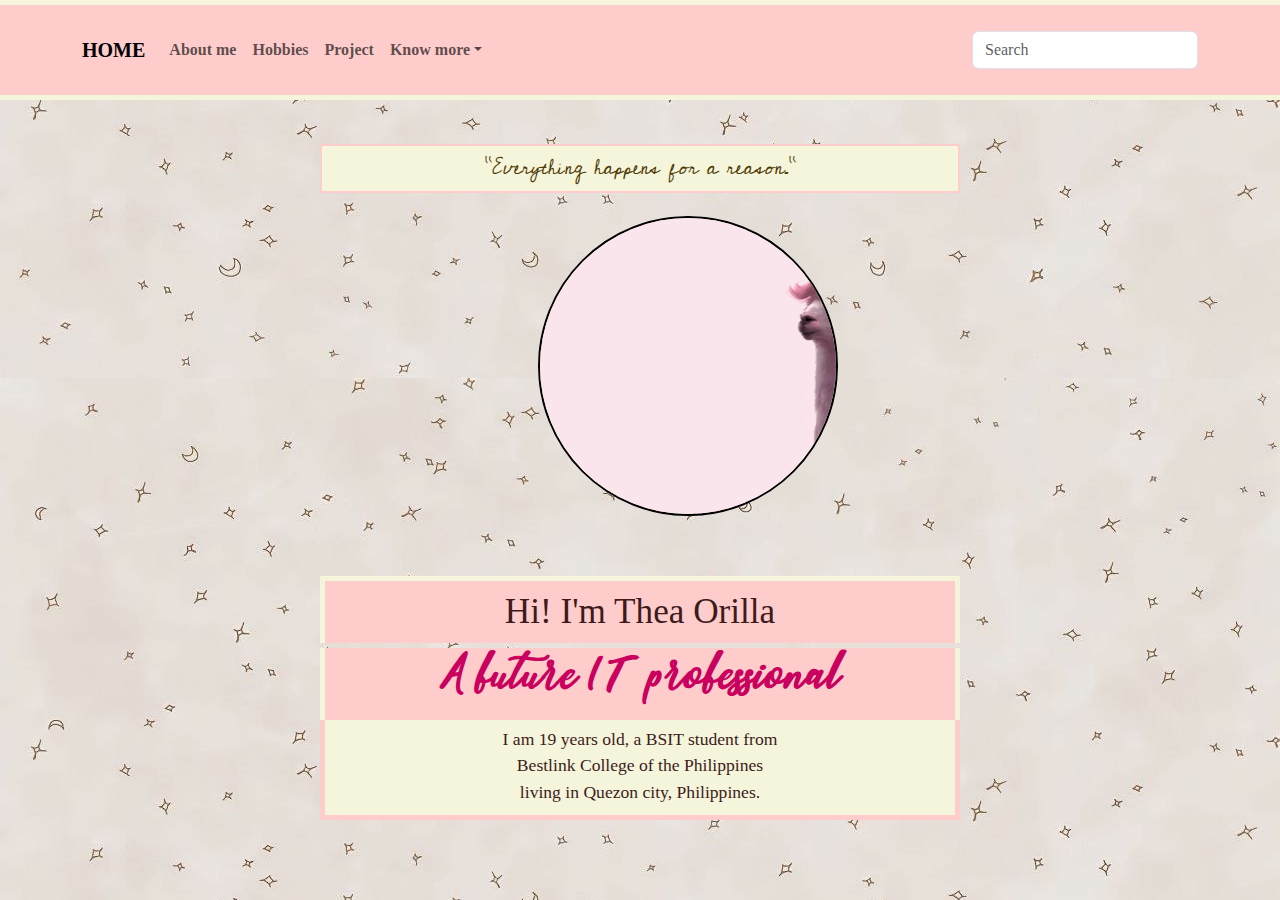
<file: aboutme.html>
<!DOCTYPE html>
<html lang="en">
    <head>
        <meta charset="utf-8">
        <meta name="viewport" content="width=device-width,initial-scale=1.0">
        <link rel="stylesheet" href="aboutme.css">
        <link rel="stylesheet" href="https://cdnjs.cloudflare.com/ajax/libs/animate.css/4.1.1/animate.min.css"/>
        <link rel="stylesheet" href="https://cdn.jsdelivr.net/npm/bootstrap@5.3.2/dist/css/bootstrap.min.css">
        <script src="https://cdn.jsdelivr.net/npm/bootstrap@5.3.2/dist/js/bootstrap.bundle.min.js"></script>
    </head>
    <title>ABOUT ME</title>

  <body>
<nav class="navbar navbar-expand-sm" aria-label="Third navbar example">
   
  <div class="container">
      <a class="navbar-brand" href="index.html">HOME</a>
      <button class="navbar-toggler" type="button" data-bs-toggle="collapse" data-bs-target="#navbarsExample03" aria-controls="navbarsExample03" aria-expanded="false" aria-label="Toggle navigation">
        <span class="navbar-toggler-icon"></span>
      </button>

      <div class="collapse navbar-collapse" id="navbarsExample03">
        <ul class="navbar-nav me-auto mb-2 mb-sm-0">
          <li class="nav-item">
            <a class="nav-link" aria-current="page" href="aboutme.html">About me</a>
          </li>
          <li class="nav-item">
            <a class="nav-link" href="hobbies.html">Hobbies</a>
          </li>
          <li class="nav-item">
            <a class="nav-link" href="projects.html">Project</a>
          </li>
          <li class="nav-item dropdown">
            <a class="nav-link dropdown-toggle" href="#" data-bs-toggle="dropdown" aria-expanded="false">Know more</a>
            <ul class="dropdown-menu">
              <li><a class="dropdown-item" href="certification.html">Certification</a></li>
              <li><a class="dropdown-item" href="education.html">Education</a></li>
              <li><a class="dropdown-item" href="contact.html">Contact</a></li>
            </ul>
          </li>
        </ul>
        <form role="search">
          <input class="form-control" type="search" placeholder="Search" aria-label="Search">
        </form>
      </div>
    </div>
  </nav>
</body>
<img class="hello" src="haha.gif">
<h2 id="motto" class="animate__animated animate__flipInX">"Everything happens for a reason."</h2>
<h1 id="name" class="animate__animated animate__backInRight">
  Hi! I'm Thea Orilla<br></h1>
  <p id="school" class="animate__animated animate__backInLeft"> 
      I am 19 years old, a BSIT student from <br> Bestlink College of the Philippines<br>
      living in Quezon city, Philippines.
  </p>
  
  <h2 id="future" class="animate__animated animate__swing"> A future IT professional</h2>

  

</p>
</html>
</file>
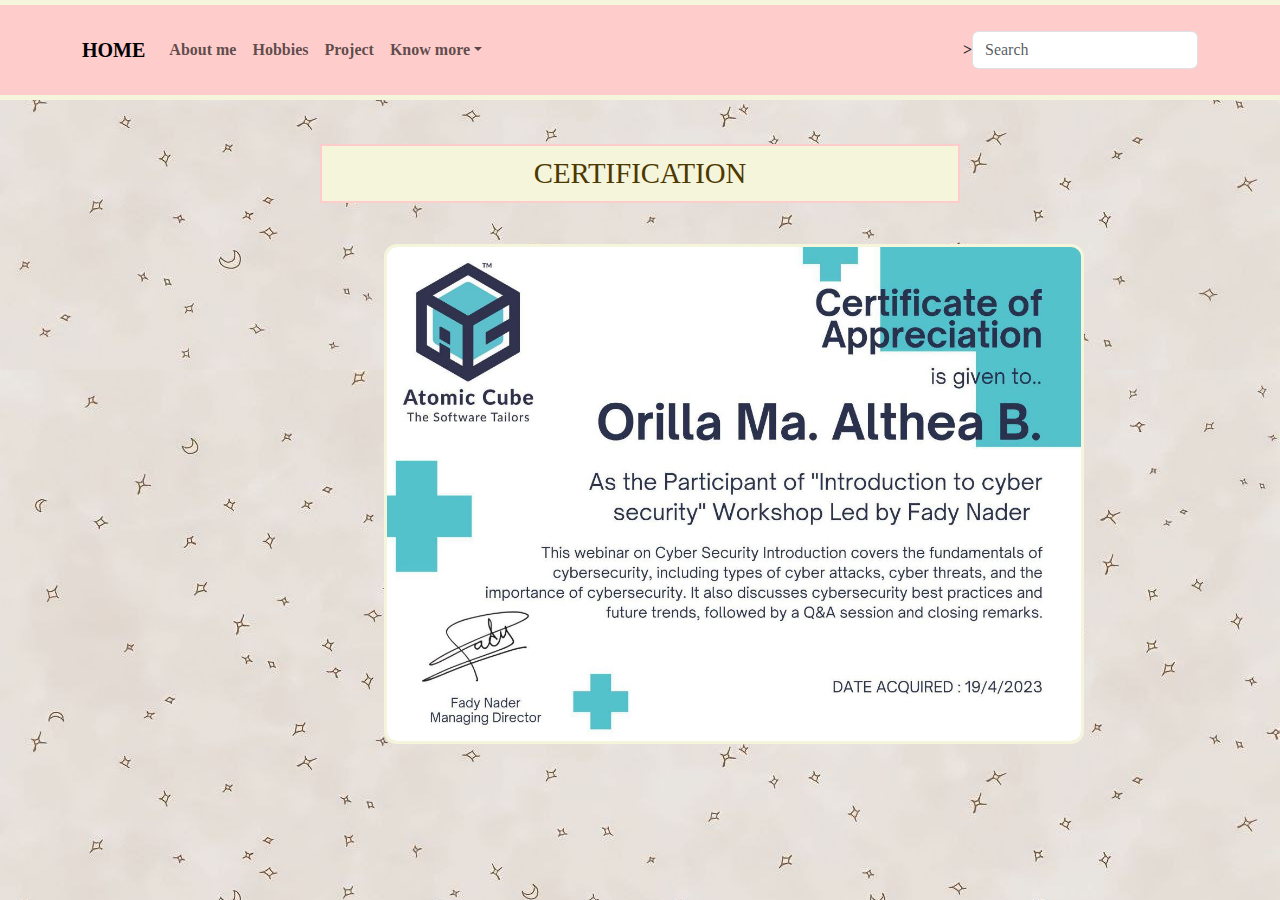
<file: certification.html>
<!DOCTYPE html>
<html lang="en">
    <head>
        <meta charset="utf-8">
        <meta name="viewport" content="width=device-width,initial-scale=1.0">
        <link rel="stylesheet" href="certi.css">
        <link rel="stylesheet" href="https://cdnjs.cloudflare.com/ajax/libs/animate.css/4.1.1/animate.min.css"/>
        <link rel="stylesheet" href="https://cdn.jsdelivr.net/npm/bootstrap@5.3.2/dist/css/bootstrap.min.css">
        <script src="https://cdn.jsdelivr.net/npm/bootstrap@5.3.2/dist/js/bootstrap.bundle.min.js"></script>
    
    </head>
    <title>PROJECTS</title>

  <body>
<nav class="navbar navbar-expand-sm" aria-label="Third navbar example">
   
  <div class="container">
      <a class="navbar-brand" href="index.html">HOME</a>
      <button class="navbar-toggler" type="button" data-bs-toggle="collapse" data-bs-target="#navbarsExample03" aria-controls="navbarsExample03" aria-expanded="false" aria-label="Toggle navigation">
        <span class="navbar-toggler-icon"></span>
      </button>

      <div class="collapse navbar-collapse" id="navbarsExample03">       
        <ul class="navbar-nav me-auto mb-2 mb-sm-0">
          <li class="nav-item">
            <a class="nav-link" aria-current="page" href="aboutme.html">About me</a>
          </li>
          <li class="nav-item">
            <a class="nav-link" href="hobbies.html">Hobbies</a>
          </li>
          <li class="nav-item">
            <a class="nav-link" href="projects.html">Project</a>
          </li>
          <li class="nav-item dropdown">
            <a class="nav-link dropdown-toggle" href="#" data-bs-toggle="dropdown" aria-expanded="false">Know more</a>
            <ul class="dropdown-menu">
              <li><a class="dropdown-item" href="certification.html">Certification</a></li>
              <li><a class="dropdown-item" href="education.html">Education</a></li>
              <li><a class="dropdown-item" href="contact.html">Contact</a></li>
            </ul>
          </li>
        </ul>>
        <form role="search">
          <input class="form-control" type="search" placeholder="Search" aria-label="Search">
        </form>
      </div>
    </div>
  </nav>
</body>
<h1 class="animate__animated animate__flipInY" id="certification" >CERTIFICATION</h1>
<a href="https://atomic-cube.com/atomic-cube-portfolio/"><img src="certi.jpg"/></a>
</file>
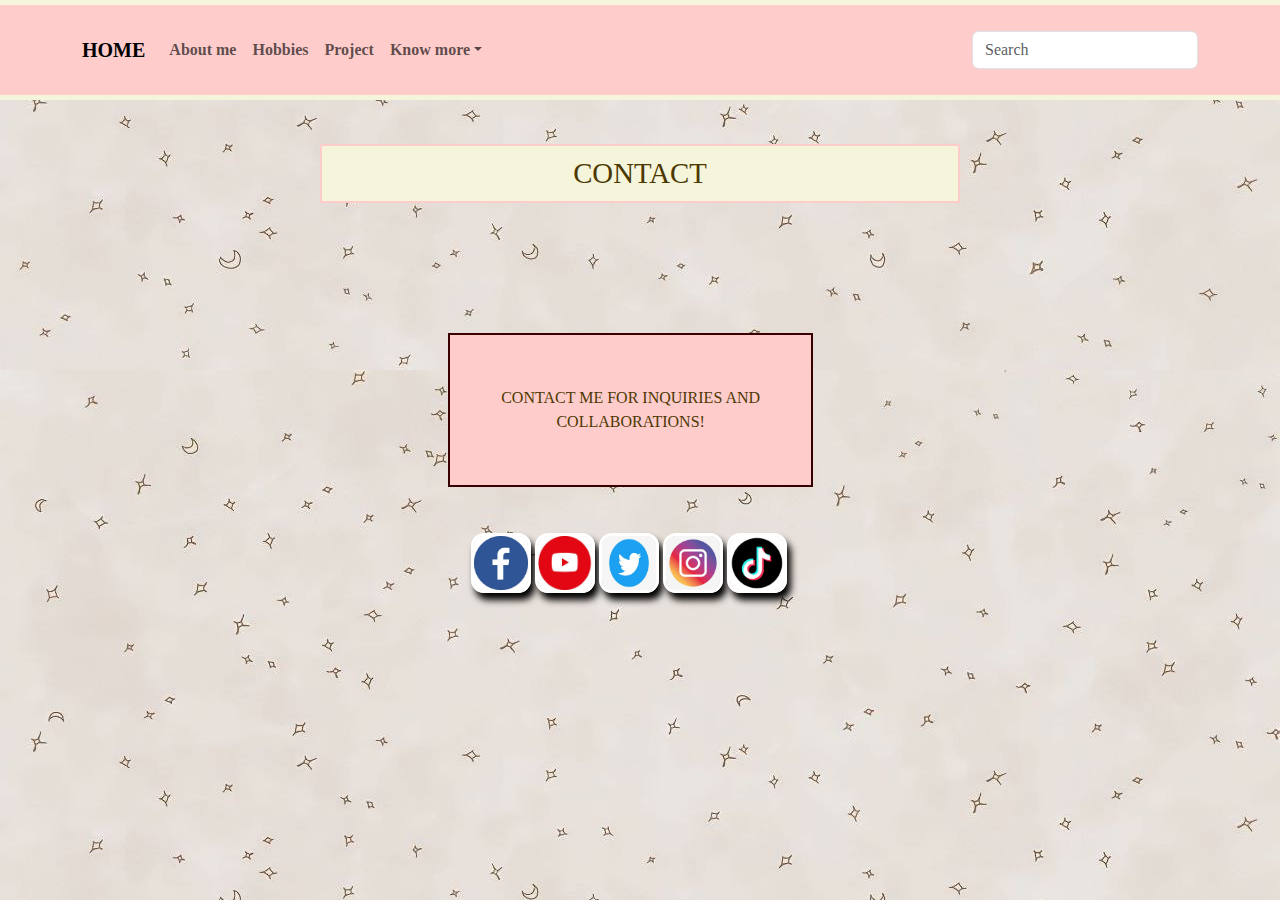
<file: contact.html>
<!DOCTYPE html>
<html lang="en">
    <head>
        <meta charset="utf-8">
        <meta name="viewport" content="width=device-width,initial-scale=1.0">
        <link rel="stylesheet" href="contact.css">
        <link rel="stylesheet" href="https://cdnjs.cloudflare.com/ajax/libs/animate.css/4.1.1/animate.min.css"/>
        <link rel="stylesheet" href="https://cdnjs.cloudflare.com/ajax/libs/font-awesome/6.4.2/css/all.min.css"/>
        <link rel="stylesheet" href="https://cdn.jsdelivr.net/npm/bootstrap@5.3.2/dist/css/bootstrap.min.css">
        <script src="https://cdn.jsdelivr.net/npm/bootstrap@5.3.2/dist/js/bootstrap.bundle.min.js"></script>

    
    </head>
    <title>PROJECTS</title>
<body>
        <nav class="navbar navbar-expand-sm" aria-label="Third navbar example">
           
          <div class="container">
              <a class="navbar-brand" href="index.html">HOME</a>
              <button class="navbar-toggler" type="button" data-bs-toggle="collapse" data-bs-target="#navbarsExample03" aria-controls="navbarsExample03" aria-expanded="false" aria-label="Toggle navigation">
                <span class="navbar-toggler-icon"></span>
              </button>
        
              <div class="collapse navbar-collapse" id="navbarsExample03">
                <ul class="navbar-nav me-auto mb-2 mb-sm-0">
                  <li class="nav-item">
                    <a class="nav-link" aria-current="page" href="aboutme.html">About me</a>
                  </li>
                  <li class="nav-item">
                    <a class="nav-link" href="hobbies.html">Hobbies</a>
                  </li>
                  <li class="nav-item">
                    <a class="nav-link" href="projects.html">Project</a>
                  </li>
                  <li class="nav-item dropdown">
                    <a class="nav-link dropdown-toggle" href="#" data-bs-toggle="dropdown" aria-expanded="false">Know more</a>
                    <ul class="dropdown-menu">
                      <li><a class="dropdown-item" href="certification.html">Certification</a></li>
                      <li><a class="dropdown-item" href="education.html">Education</a></li>
                      <li><a class="dropdown-item" href="#">Contact</a></li>
                    </ul>
                  </li>
                </ul>
                <form role="search">
                  <input class="form-control" type="search" placeholder="Search" aria-label="Search">
                </form>
              </div>
            </div>
          </nav>
        </body>
<h1 class="animate__animated animate__flipInY" id="contact" >CONTACT</h1>
<p>CONTACT ME FOR INQUIRIES AND <br>COLLABORATIONS!</p>

<div class="soc">
  <a href="https://www.facebook.com/theijishiru/"> <img src="fb.jpg"</a>
</div>

<div class="soc1">
<a href="https://www.youtube.com/@beingtheiji"> <img src="yt.jpg"</a>

</div>

<div class="soc2">
<a href="https://twitter.com/aestheawesome"> <img src="twt.jpg"</a>

</div>

<div class="soc3">
<a href="https://www.instagram.com/aestheawesome/"> <img src="ig.jpg"</a>

</div>

<div class="soc4">
<a href="https://www.tiktok.com/@_beingtheiji?is_from_webapp=1&sender_device=pc"> <img src="tt.jpg"</a>

</div>
</html>
</file>
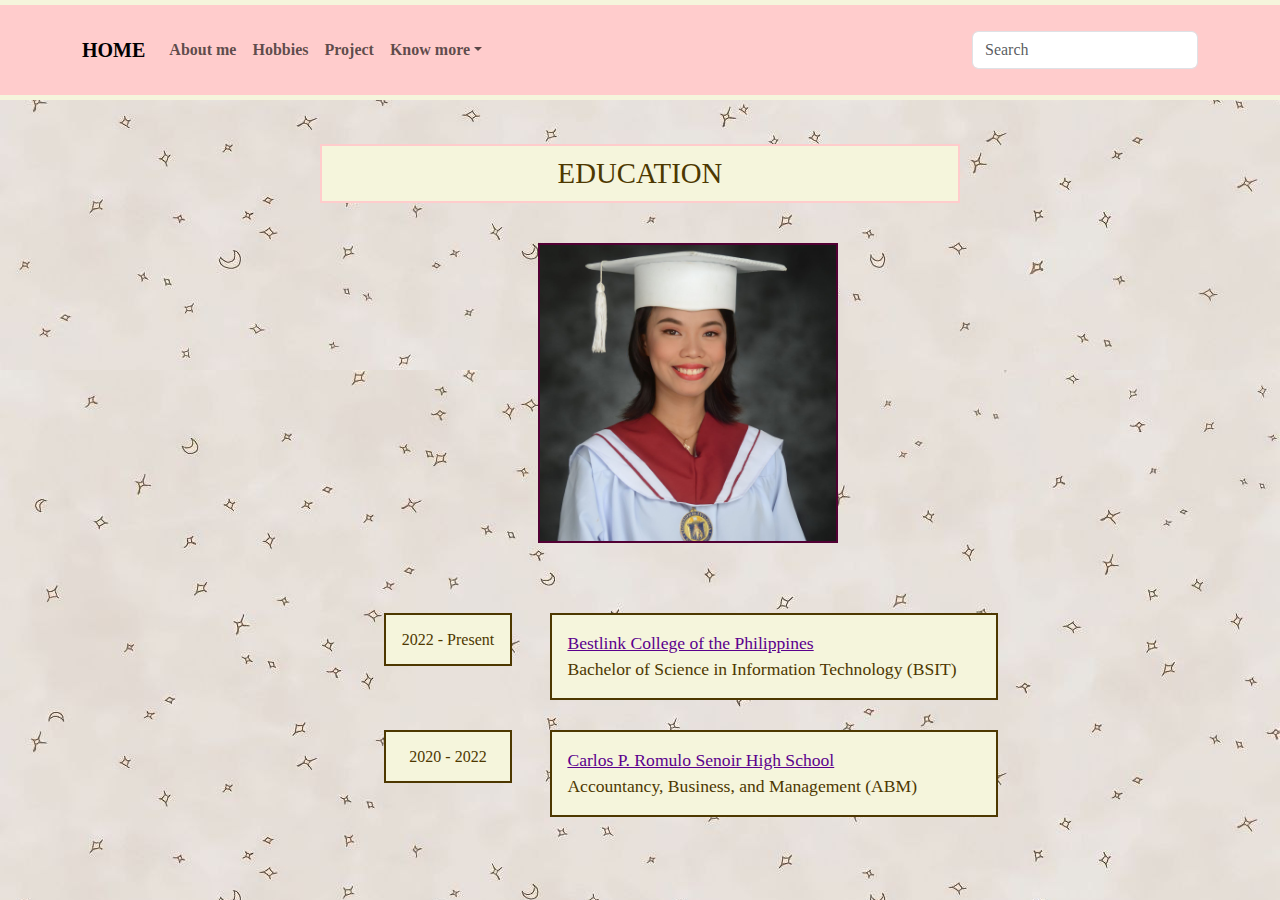
<file: education.html>
<!DOCTYPE html>
<html lang="en">
    <head>
        <meta charset="utf-8">
        <meta name="viewport" content="width=device-width,initial-scale=1.0">
        <link rel="stylesheet" href="education.css">
        <link rel="stylesheet" href="https://cdnjs.cloudflare.com/ajax/libs/animate.css/4.1.1/animate.min.css"/>
        <link rel="stylesheet" href="https://cdn.jsdelivr.net/npm/bootstrap@5.3.2/dist/css/bootstrap.min.css">
        <script src="https://cdn.jsdelivr.net/npm/bootstrap@5.3.2/dist/js/bootstrap.bundle.min.js"></script>

    
    </head>
    <title>PROJECTS</title>

    <body>
        <nav class="navbar navbar-expand-sm" aria-label="Third navbar example">
           
          <div class="container">
              <a class="navbar-brand" href="index.html">HOME</a>
              <button class="navbar-toggler" type="button" data-bs-toggle="collapse" data-bs-target="#navbarsExample03" aria-controls="navbarsExample03" aria-expanded="false" aria-label="Toggle navigation">
                <span class="navbar-toggler-icon"></span>
              </button>
        
              <div class="collapse navbar-collapse" id="navbarsExample03">
                <ul class="navbar-nav me-auto mb-2 mb-sm-0">
                  <li class="nav-item">
                    <a class="nav-link" aria-current="page" href="aboutme.html">About me</a>
                  </li>
                  <li class="nav-item">
                    <a class="nav-link" href="hobbies.html">Hobbies</a>
                  </li>
                  <li class="nav-item">
                    <a class="nav-link" href="projects.html">Project</a>
                  </li>
                  <li class="nav-item dropdown">
                    <a class="nav-link dropdown-toggle" href="#" data-bs-toggle="dropdown" aria-expanded="false">Know more</a>
                    <ul class="dropdown-menu">
                      <li><a class="dropdown-item" href="certification.html">Certification</a></li>
                      <li><a class="dropdown-item" href="education.html">Education</a></li>
                      <li><a class="dropdown-item" href="contact.html">Contact</a></li>
                    </ul>
                  </li>
                </ul>
                <form role="search">
                  <input class="form-control" type="search" placeholder="Search" aria-label="Search">
                </form>
              </div>
            </div>
          </nav>
        </body>
<h1 class="animate__animated animate__flipInY" id="education" >EDUCATION</h1>
<img class="grad" src="educ.jpg">
<h4 id="educ1" class="animate__animated animate__backInLeft"> 2022 - Present</h4>
      <p id="educ2" class="animate__animated animate__backInRight"><a href="https://bcp.edu.ph/"> Bestlink College of the Philippines<br></a>
        Bachelor of Science in Information Technology (BSIT)</p>

<h4 id="educ3" class="animate__animated animate__backInLeft"> 2020 - 2022</h4>
     <p id="educ4" class="animate__animated animate__backInRight"><a href="https://www.facebook.com/CarlosPRomuloSHS/">Carlos P. Romulo Senoir High School</a><br>
       Accountancy, Business, and Management (ABM)</p>
</file>
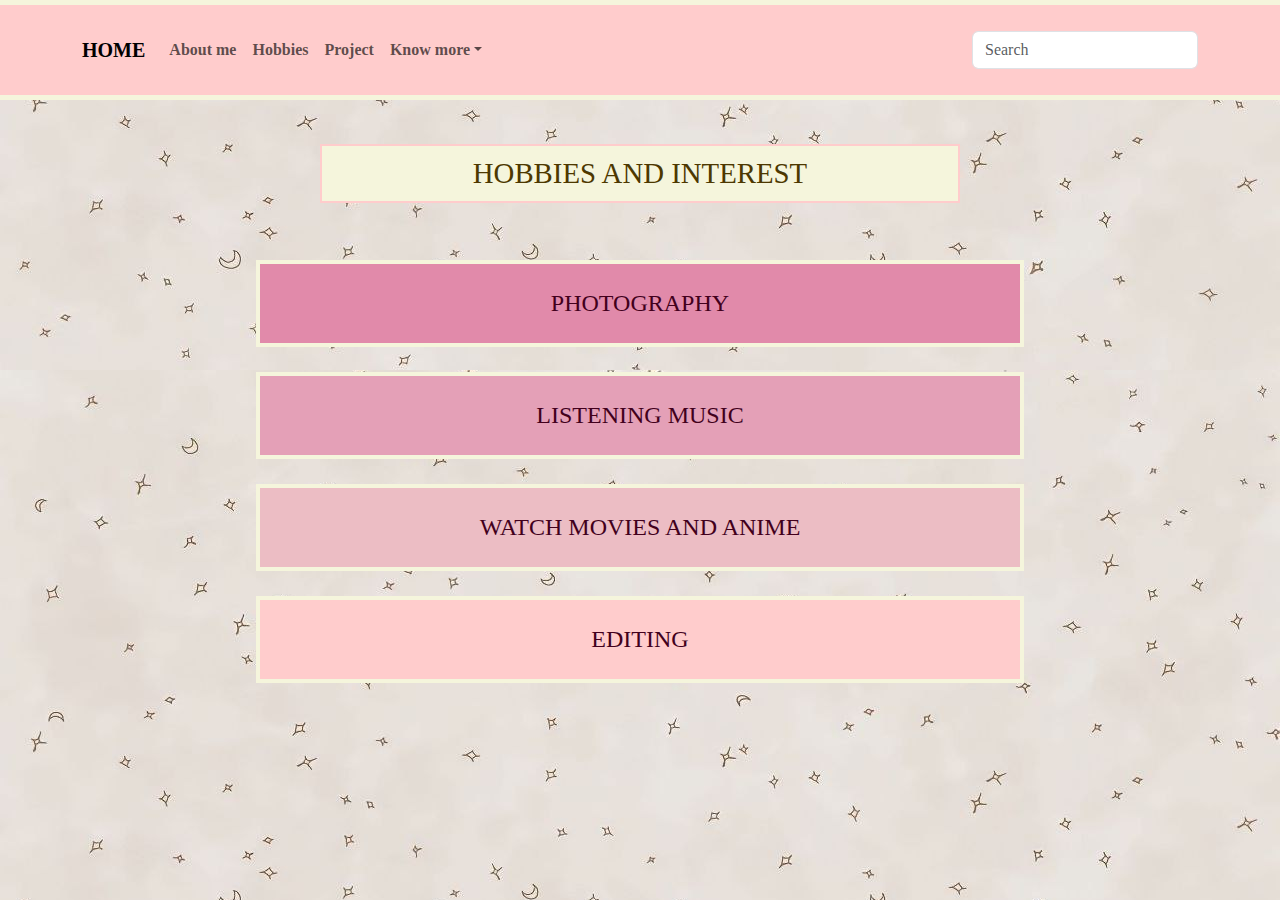
<file: hobbies.html>
<!DOCTYPE html>
<html lang="en">
    <head>
        <meta charset="utf-8">
        <meta name="viewport" content="width=device-width,initial-scale=1.0">
        <link rel="stylesheet" href="hobbies.css">
        <link rel="stylesheet" href="https://cdnjs.cloudflare.com/ajax/libs/animate.css/4.1.1/animate.min.css"/>
        <link rel="stylesheet" href="https://cdn.jsdelivr.net/npm/bootstrap@5.3.2/dist/css/bootstrap.min.css">
        <script src="https://cdn.jsdelivr.net/npm/bootstrap@5.3.2/dist/js/bootstrap.bundle.min.js"></script>
    </head>
    <title>HOBBIES</title>

  <body>
<nav class="navbar navbar-expand-sm" aria-label="Third navbar example">
   
  <div class="container">
      <a class="navbar-brand" href="index.html">HOME</a>
      <button class="navbar-toggler" type="button" data-bs-toggle="collapse" data-bs-target="#navbarsExample03" aria-controls="navbarsExample03" aria-expanded="false" aria-label="Toggle navigation">
        <span class="navbar-toggler-icon"></span>
      </button>

      <div class="collapse navbar-collapse" id="navbarsExample03">
        <ul class="navbar-nav me-auto mb-2 mb-sm-0">
          <li class="nav-item">
            <a class="nav-link" aria-current="page" href="aboutme.html">About me</a>
          </li>
          <li class="nav-item">
            <a class="nav-link" href="#">Hobbies</a>
          </li>
          <li class="nav-item">
            <a class="nav-link" href="projects.html">Project</a>
          </li>

          <li class="nav-item dropdown">
            <a class="nav-link dropdown-toggle" href="#" data-bs-toggle="dropdown" aria-expanded="false">Know more</a>
            <ul class="dropdown-menu">
              <li><a class="dropdown-item" href="certification.html">Certification</a></li>
              <li><a class="dropdown-item" href="education.html">Education</a></li>
              <li><a class="dropdown-item" href="contact.html">Contact</a></li>
            </ul>
          </li>
        </ul>
        <form role="search">
          <input class="form-control" type="search" placeholder="Search" aria-label="Search">
        </form>
      </div>
    </div>
  </nav>
</body>
<h1 class="animate__animated animate__flipInY" id="hobbies">HOBBIES AND INTEREST</h1>

<div class="section">
      <h1 class="animate__animated animate__fadeInLeft">PHOTOGRAPHY</h1>
</div>

<div class="section1">
    <h1 class="animate__animated animate__fadeInRight">LISTENING MUSIC</h1>
</div>

<div class="section2">
    <h1 class="animate__animated animate__fadeInLeft">WATCH MOVIES AND ANIME</h1>
</div>

<div class="section3">
    <h1 class="animate__animated animate__fadeInRight">EDITING</h1>
</div>
</body>
</html>
</file>
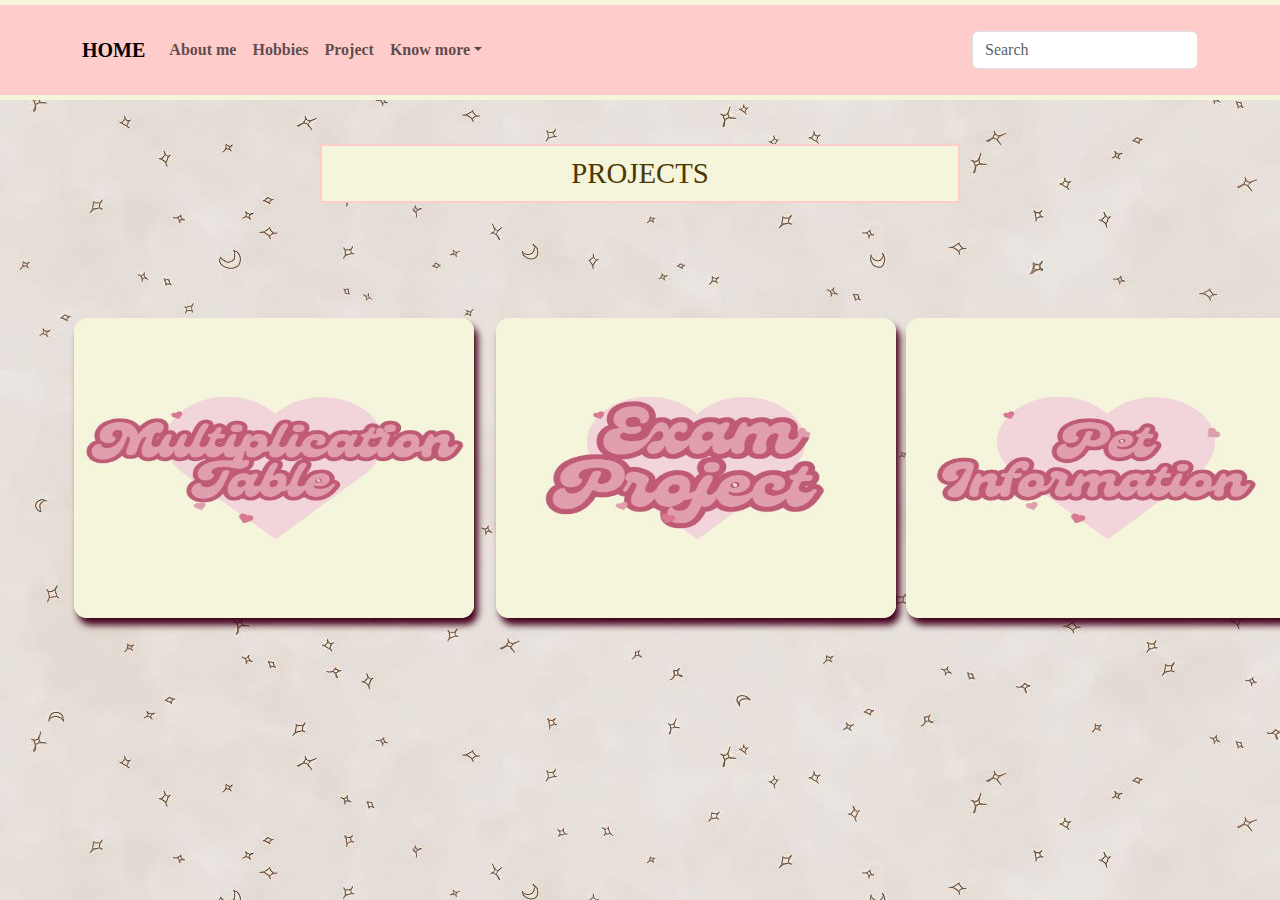
<file: projects.html>
<!DOCTYPE html>
<html lang="en">
    <head>
        <meta charset="utf-8">
        <meta name="viewport" content="width=device-width,initial-scale=1.0">
        <link rel="stylesheet" href="projects.css">
        <link rel="stylesheet" href="https://cdnjs.cloudflare.com/ajax/libs/animate.css/4.1.1/animate.min.css"/>
        <link rel="stylesheet" href="https://cdn.jsdelivr.net/npm/bootstrap@5.3.2/dist/css/bootstrap.min.css">
        <script src="https://cdn.jsdelivr.net/npm/bootstrap@5.3.2/dist/js/bootstrap.bundle.min.js"></script>
    
    </head>
    <title>PROJECTS</title>

  <body>
<nav class="navbar navbar-expand-sm" aria-label="Third navbar example">
   
  <div class="container">
      <a class="navbar-brand" href="index.html">HOME</a>
      <button class="navbar-toggler" type="button" data-bs-toggle="collapse" data-bs-target="#navbarsExample03" aria-controls="navbarsExample03" aria-expanded="false" aria-label="Toggle navigation">
        <span class="navbar-toggler-icon"></span>
      </button>

      <div class="collapse navbar-collapse" id="navbarsExample03">       
        <ul class="navbar-nav me-auto mb-2 mb-sm-0">
          <li class="nav-item">
            <a class="nav-link" aria-current="page" href="aboutme.html">About me</a>
          </li>
          <li class="nav-item">
            <a class="nav-link" href="hobbies.html">Hobbies</a>
          </li>
          <li class="nav-item">
            <a class="nav-link" href="#">Project</a>
          </li>
          <li class="nav-item dropdown">
            <a class="nav-link dropdown-toggle" href="#" data-bs-toggle="dropdown" aria-expanded="false">Know more</a>
            <ul class="dropdown-menu">
              <li><a class="dropdown-item" href="certification.html">Certification</a></li>
              <li><a class="dropdown-item" href="education.html">Education</a></li>
              <li><a class="dropdown-item" href="contact.html">Contact</a></li>
            </ul>
          </li>
        </ul>
        <form role="search">
          <input class="form-control" type="search" placeholder="Search" aria-label="Search">
        </form>
      </div>
    </div>
  </nav>
</body>
<h1 class="animate__animated animate__flipInY" id="projects" >PROJECTS</h1>

<div class="proj">
    <a href="multiplication.cpp"> <img src="multiplication.jpg"</a>

</div>

<div class="proj1">
  <a href="examm.cpp"> <img src="exam.jpg"</a>
  
</div>

<div class="proj2">
  <a href="infopet.cpp"> <img src="petinfo.jpg"</a>
  
</div>
</file>
<file: aboutme.css>
* {
    margin:0;
    padding:0;
    box-sizing:border-box;
    font-family:cursive
 }
 @font-face {
    font-family:myfontt ;
    src: url(cursive.ttf);
 }
 @font-face {
    font-family:myFont ;
    src: url(cursive1.ttf);
 }
 body
 { 
    background-image:url("bgqt.jpeg");
    background-size: cover;
    background-position: center;
    box-sizing: border-box;
 }
 .navbar
 { 
     position: fixed;
     width: 100%;
     height:100px;
     background-color: #ffcccc;
     border-top:5px solid beige;
     border-bottom:5px solid beige;
     display: flex;
 }
 .navbar-brand
 {
 
     font:bold 14px cursive;
     font-size:20px;
 }
 #navbarsExample03
 {
     font:bold 14px cursive;
     font-size:100%;
 
 }
 .container a:hover
 {
     background:beige;
     color: #4d3800;
     border:1px solid beige;
     transition: .3s;
  }
 #motto
 {
    border: 2px solid #ffcccc;
    color:#4d3800;
    background-color: beige;
    font-family: myfontt;
    font-size: 130%;
    position: absolute;
    width: 50%;
    text-align: center;
    margin: 0 auto;
    top:16%;
    left: 25%;
    padding: 10px;

 }
 .hello
 {
     position:fixed;
     top: 24%;
     width: 300px;
     left: 42%;
     text-align: center;
     object-fit: cover;
     border: 2px solid #000000;
     border-radius: 50%;
  }
#name
{
    color: #3d1b1b;
    background-color: #ffcccc;
    border-top: 5px solid beige;
    border-left:5px solid beige ;
    border-right: 5px solid beige;
    font-family: cursive;
    position: absolute;
    font-size: 220%;
    width: 50%;
    text-align: center;
    margin: 0 auto;
    top:64%;
    left:25%;
    padding: 10px;
 }
 #future
 {
     color:#c9005e;
     background-color: #ffcccc;
     font-family:  myFont;
     font-size: 270%;
     position: absolute;
     width: 50%;
     text-align: center;
     margin: 0 auto;
     top: 72%;
     left: 25%;
     padding: 10px;
     border-right: 5px solid beige;
     border-left: 5px solid beige;
  }
#school
{
    color:#3d1b1b;
    background-color:beige;
    font-family: cursive;
    font-size: 110%;
    position: absolute;
    width: 50%;
    text-align: center;
    margin: 0 auto;
    top:79%;
    left: 25%;
    padding: 10px;
    border:5px solid #ffcccc;

 }
</file>
<file: certi.css>
* {
    margin:0;
    padding:0;
    box-sizing:border-box;
    font-family:cursive;
    
 }
 @font-face {
    font-family:myfontt ;
    src: url(cursive.ttf);
 }
 @font-face {
    font-family:myFont ;
    src: url(cursive1.ttf);
 }
 body
 { 
    background-image:url("bgqt.jpeg");
    background-size: cover;
    background-position: center;
    box-sizing: border-box;
 }
 .navbar
 { 
     position: fixed;
     width: 100%;
     height:100px;
     background-color: #ffcccc;
     border-top:5px solid beige;
     border-bottom:5px solid beige;
     display: flex;
 }
 .navbar-brand
 {
 
     font:bold 14px cursive;
     font-size:20px;
 }
 #navbarsExample03
 {
     font:bold 14px cursive;
     font-size:100%;
 
 }
 .container a:hover
 {
     background:beige;
     color: #4d3800;
     border:1px solid beige;
     transition: .3s;
}
#certification
{
    border: 2px solid #ffcccc;
    color:#4d3800;
    background-color: beige;
    position: absolute;
    font-size:180%;
    width: 50%;
    text-align: center;
    margin: 0 auto;
    top:16%;
    left: 25%;
    padding: 10px;
   }
img
   {
       width: 700px;
       height: 500px;
       border: 3px solid beige;
       border-radius: 13px;
       position: absolute;
       left: 30%;
       margin: 9rem auto 0 auto;
   }
</file>
<file: contact.css>
* {
    margin:0;
    padding:0;
    box-sizing:border-box;
    font-family:cursive
 }
 @font-face {
    font-family:myfontt ;
    src: url(cursive.ttf);
 }
 @font-face {
    font-family:myFont ;
    src: url(cursive1.ttf);
 }
 body
 { 
    background-image:url("bgqt.jpeg");
    background-size: cover;
    background-position: center;
    box-sizing: border-box;
 }
 .navbar
 { 
     position: fixed;
     width: 100%;
     height:100px;
     background-color: #ffcccc;
     border-top:5px solid beige;
     border-bottom:5px solid beige;
     display: flex;
 }
 .navbar-brand
 {
 
     font:bold 14px cursive;
     font-size:20px;
 }
 #navbarsExample03
 {
     font:bold 14px cursive;
     font-size:100%;
 
 }
 .container a:hover
 {
     background:beige;
     color: #4d3800;
     border:1px solid beige;
     transition: .3s;
 }
 #contact
 {
     border: 2px solid #ffcccc;
     color:#4d3800;
     background-color: beige;
     position: absolute;
     font-size:180%;
     width: 50%;
     text-align: center;
     margin: 0 auto;
     top:16%;
     left: 25%;
     padding: 10px;
 }
 p
{
    border: 2px solid #380000;
    color:#4d3800;
    background-color: #ffcccc;
   text-align: center;
   position: fixed;
   padding:4%;
   top: 37%;
   left:35%;
}

 div img
 {
     width: 60px;
     height: 60px;
     border: 3px solid rgb(255, 255, 255);
     border-radius: 13px;
     box-shadow: 4px 7px 7px 0px #000000;
     cursor: pointer;
     margin: 10px;
     transition: 400ms;
 }
div img:hover
 {
     filter: grayscale(1);
     transform: scale(1.03);
 }

.soc a
 {
  position: absolute;
  top: 35%;
  left: 36%;
  margin: 13rem auto 0 auto;
  
}
.soc1 a
 {

  position: absolute;
  top: 35%;
  left: 41%;
  margin: 13rem auto 0 auto;
 }
.soc2 a
 {
 
  position: absolute;
  top: 35%;
  left: 46%;
  margin: 13rem auto 0 auto;
 }


.soc3 a
{
position: absolute;
top: 35%;
left: 51%;
margin: 13rem auto 0 auto;
}
.soc4 a
{

position: absolute;
top: 35%;
left: 56%;
margin: 13rem auto 0 auto;
}
</file>
<file: education.css>
* {
    margin:0;
    padding:0;
    box-sizing:border-box;
    font-family:cursive;
    
 }
 @font-face {
    font-family:myfontt ;
    src: url(cursive.ttf);
 }
 @font-face {
    font-family:myFont ;
    src: url(cursive1.ttf);
 }
 body
 { 
    background-image:url("bgqt.jpeg");
    background-size: cover;
    background-position: center;
    box-sizing: border-box;
 }
 .navbar
 { 
     position: fixed;
     width: 100%;
     height:100px;
     background-color: #ffcccc;
     border-top:5px solid beige;
     border-bottom:5px solid beige;
     display: flex;
 }
 .navbar-brand
 {
 
     font:bold 14px cursive;
     font-size:20px;
 }
 #navbarsExample03
 {
     font:bold 14px cursive;
     font-size:100%;
 
 }
 .container a:hover
 {
     background:beige;
     color: #4d3800;
     border:1px solid beige;
     transition: .3s;
}

#education
{
    border: 2px solid #ffcccc;
    color:#4d3800;
    background-color: beige;
    position: absolute;
    font-size:180%;
    width: 50%;
    text-align: center;
    margin: 0 auto;
    top:16%;
    left: 25%;
    padding: 10px;
}





#educ1
{
    border: 2px solid #4d3800;    
    color:#4d3800;
    background-color: beige;
    position: absolute;
    text-align: center;
    left: 30%;
    margin: 13rem auto 0 auto;
    font-size:100%;
    width:10%;
    top:45%;
    padding: 15px;
}
#educ2
{
    border: 2px solid #4d3800;    ;
    color:#4d3800;
    background-color: beige;
    position: absolute;
    left: 43%;
    margin: 13rem auto 0 auto;
    font-size:110%;
    width:35%;
    top:45%;
    padding: 15px;
}
#educ3
{
    border: 2px solid #4d3800;    ;
    color:#4d3800;
    background-color: beige;
    position: absolute;
    text-align: center;
    left: 30%;
    margin: 13rem auto 0 auto;
    font-size:100%;
    width: 10%;
    top:58%;
    padding: 15px;
}

#educ4
{
    border: 2px solid #4d3800;    
    color:#4d3800;
    background-color: beige;
    position: absolute;
    left: 43%;
    margin: 13rem auto 0 auto;
    font-size:110%;
    width:35%;
    top:58%;
    padding: 15px;
}





.grad
{ 
    position:fixed;
    top: 27%;
    width: 300px;
    left: 42%;
    text-align: center;
    object-fit: cover;
    border: 2px solid #520034;
 }


#educ2 a:link
{
    color: #5b008d;
    background-color: transparent;
    text-decoration: da;
}
#educ2 a:visited
{
    color: #ff76b6;
    background-color: transparent;
    text-decoration: NONE;
}
#educ2 a:hover
{
    color: #437fff;
    background-color: transparent;
    text-decoration: NONE;
}
#educ2 a:active
{
    color:antiquewhite;
    background-color: transparent;
    text-decoration: NONE;
}



#educ4 a:link
{
    color: #5b008d;
    background-color: transparent;
    text-decoration: da;
}
#educ4 a:visited
{
    color: #ff76b6;
    background-color: transparent;
    text-decoration: NONE;
}
#educ4 a:hover
{
    color: #437fff;
    background-color: transparent;
    text-decoration: NONE;
}
#educ4 a:active
{
    color:antiquewhite;
    background-color: transparent;
    text-decoration: NONE;
}
</file>
<file: hobbies.css>
* {
    margin:0;
    padding:0;
    box-sizing:border-box;
    font-family:cursive;
 }
 @font-face {
    font-family:myfontt ;
    src: url(cursive.ttf);
 }
 @font-face {
    font-family:myFont ;
    src: url(cursive1.ttf);
 }
 body
 { 
    background-image:url("bgqt.jpeg");
    background-size: cover;
    background-position: center;
    box-sizing: border-box;
 }
 .navbar
 { 
     position: fixed;
     width: 100%;
     height:100px;
     background-color: #ffcccc;
     border-top:5px solid beige;
     border-bottom:5px solid beige;
     display: flex;
 }
 .navbar-brand
 {
 
     font:bold 14px cursive;
     font-size:20px;
 }
 #navbarsExample03
 {
     font:bold 14px cursive;
     font-size:100%;
 
 }
 .container a:hover
 {
     background:beige;
     color: #4d3800;
     border:1px solid beige;
     transition: .3s;
    }
#hobbies
     {
     border: 2px solid #ffcccc;
     color:#4d3800;
     background-color: beige;
     position: absolute;
     font-size:180%;
     width: 50%;
     text-align: center;
     margin: 0 auto;
     top:16%;
     left: 25%;
     padding: 10px;
    }
.section h1
    {
    
     border: 4px solid beige;
     background-color: #E18AAA;
     color:#42001c;
     position: absolute;
     font-size:150%;
     width: 60%;
     text-align: center;
     margin: 0 auto;
     left: 20%;
     padding: 25px;
     margin: 10rem auto 0 auto;
    }
.section1 h1
    {
    
     border: 4px solid beige;
     background-color: #E4A0B7;
     color:#42001c;
     position: absolute;
     font-size:150%;
     width: 60%;
     text-align: center;
     margin: 0 auto;
     left: 20%;
     padding: 25px;
     margin: 17rem auto 0 auto;
    }
.section2 h1
    {
    
     border: 4px solid beige;
     background-color: #ECBDC4;
     color:#42001c;
     position: absolute;
     font-size:150%;
     width: 60%;
     text-align: center;
     margin: 0 auto;
     left: 20%;
     padding: 25px;
     margin: 24rem auto 0 auto;
    }
.section3 h1
    {
    
     border: 4px solid beige;
     background-color: #ffcccc;
     color:#42001c;
     position: absolute;
     font-size:150%;
     width: 60%;
     text-align: center;
     margin: 0 auto;
     left: 20%;
     padding: 25px;
     margin: 31rem auto 0 auto;
    }
</file>
<file: projects.css>
* {
    margin:0;
    padding:0;
    box-sizing:border-box;
    font-family:cursive;
    
 }
 @font-face {
    font-family:myfontt ;
    src: url(cursive.ttf);
 }
 @font-face {
    font-family:myFont ;
    src: url(cursive1.ttf);
 }
 body
 { 
    background-image:url("bgqt.jpeg");
    background-size: cover;
    background-position: center;
    box-sizing: border-box;
 }
 .navbar
 { 
     position: fixed;
     width: 100%;
     height:100px;
     background-color: #ffcccc;
     border-top:5px solid beige;
     border-bottom:5px solid beige;
     display: flex;
 }
 .navbar-brand
 {
 
     font:bold 14px cursive;
     font-size:20px;
 }
 #navbarsExample03
 {
     font:bold 14px cursive;
     font-size:100%;
 
 }
 .container a:hover
 {
     background:beige;
     color: #4d3800;
     border:1px solid beige;
     transition: .3s;
}
#projects
{
    border: 2px solid #ffcccc;
    color:#4d3800;
    background-color: beige;
    position: absolute;
    font-size:180%;
    width: 50%;
    text-align: center;
    margin: 0 auto;
    top:16%;
    left: 25%;
    padding: 10px;
   }

div img
   {
       width: 400px;
       height: 300px;
       border: 3px solid beige;
       border-radius: 13px;
       box-shadow: 4px 7px 7px 0px #42001c;
       cursor: pointer;
       margin: 10px;
       transition: 400ms;
   }
   div img:hover
   {
       filter: grayscale(1);
       transform: scale(1.03);
   }

.proj a
   {
    position: absolute;
    left: 5%;
    margin: 13rem auto 0 auto;
}
.proj1 a
   {

    position: absolute;
    left: 38%;
    margin: 13rem auto 0 auto;
   }
.proj2 a
   {
   
    position: absolute;
    left: 70%;
    margin: 13rem auto 0 auto;
   }
</file>
